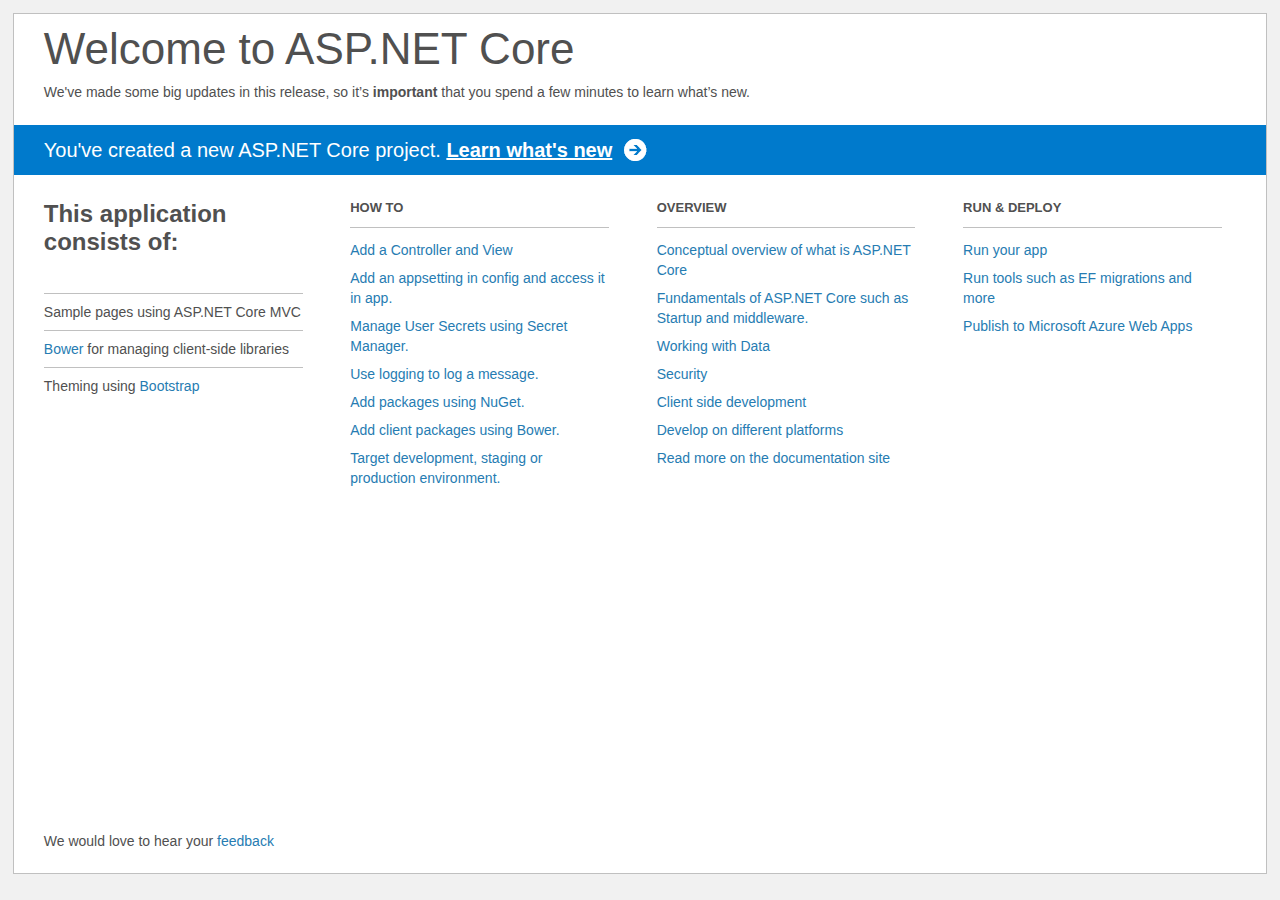
<file: src/SimpleASPNetSample/Project_Readme.html>
﻿<!DOCTYPE html>
<html lang="en">
<head>
    <meta charset="utf-8" />
    <title>Welcome to ASP.NET Core</title>
    <style>
        html {
            background: #f1f1f1;
            height: 100%;
        }

        body {
            background: #fff;
            color: #505050;
            font: 14px 'Segoe UI', tahoma, arial, helvetica, sans-serif;
            margin: 1%;
            min-height: 95.5%;
            border: 1px solid silver;
            position: relative;
        }

        #header {
            padding: 0;
        }

            #header h1 {
                font-size: 44px;
                font-weight: normal;
                margin: 0;
                padding: 10px 30px 10px 30px;
            }

            #header span {
                margin: 0;
                padding: 0 30px;
                display: block;
            }

            #header p {
                font-size: 20px;
                color: #fff;
                background: #007acc;
                padding: 0 30px;
                line-height: 50px;
                margin-top: 25px;

            }

                #header p a {
                    color: #fff;
                    text-decoration: underline;
                    font-weight: bold;
                    padding-right: 35px;
                    background: no-repeat right bottom url([data-uri]);
                }

        #main {
            padding: 5px 30px;
            clear: both;
        }

        .section {
            width: 21.7%;
            float: left;
            margin: 0 0 0 4%;
        }

            .section h2 {
                font-size: 13px;
                text-transform: uppercase;
                margin: 0;
                border-bottom: 1px solid silver;
                padding-bottom: 12px;
                margin-bottom: 8px;
            }

            .section.first {
                margin-left: 0;
            }

                .section.first h2 {
                    font-size: 24px;
                    text-transform: none;
                    margin-bottom: 25px;
                    border: none;
                }

                .section.first li {
                    border-top: 1px solid silver;
                    padding: 8px 0;
                }

            .section.last {
                margin-right: 0;
            }

        ul {
            list-style: none;
            padding: 0;
            margin: 0;
            line-height: 20px;
        }

        li {
            padding: 4px 0;
        }

        a {
            color: #267cb2;
            text-decoration: none;
        }

            a:hover {
                text-decoration: underline;
            }

        #footer {
            clear: both;
            padding-top: 50px;
        }

            #footer p {
                position: absolute;
                bottom: 10px;
            }
    </style>
</head>
<body>

    <div id="header">
        <h1>Welcome to ASP.NET Core</h1>
        <span>
            We've made some big updates in this release, so it’s <b>important</b> that you spend
            a few minutes to learn what’s new.
        </span>
        <p>You've created a new ASP.NET Core project. <a href="http://go.microsoft.com/fwlink/?LinkId=518016">Learn what's new</a></p>
    </div>

    <div id="main">
        <div class="section first">
            <h2>This application consists of:</h2>
            <ul>
                <li>Sample pages using ASP.NET Core MVC</li>
                <li><a href="http://go.microsoft.com/fwlink/?LinkId=518004">Bower</a> for managing client-side libraries</li>
                <li>Theming using <a href="http://go.microsoft.com/fwlink/?LinkID=398939">Bootstrap</a></li>
            </ul>
        </div>
        <div class="section">
            <h2>How to</h2>
            <ul>
                <li><a href="http://go.microsoft.com/fwlink/?LinkID=398600">Add a Controller and View</a></li>
                <li><a href="http://go.microsoft.com/fwlink/?LinkID=699562">Add an appsetting in config and access it in app.</a></li>
                <li><a href="http://go.microsoft.com/fwlink/?LinkId=699315">Manage User Secrets using Secret Manager.</a></li>
                <li><a href="http://go.microsoft.com/fwlink/?LinkId=699316">Use logging to log a message.</a></li>
                <li><a href="http://go.microsoft.com/fwlink/?LinkId=699317">Add packages using NuGet.</a></li>
                <li><a href="http://go.microsoft.com/fwlink/?LinkId=699318">Add client packages using Bower.</a></li>
                <li><a href="http://go.microsoft.com/fwlink/?LinkId=699319">Target development, staging or production environment.</a></li>
            </ul>
        </div>
        <div class="section">
            <h2>Overview</h2>
            <ul>
                <li><a href="http://go.microsoft.com/fwlink/?LinkId=518008">Conceptual overview of what is ASP.NET Core</a></li>
                <li><a href="http://go.microsoft.com/fwlink/?LinkId=699320">Fundamentals of ASP.NET Core such as Startup and middleware.</a></li>
                <li><a href="http://go.microsoft.com/fwlink/?LinkId=398602">Working with Data</a></li>
                <li><a href="http://go.microsoft.com/fwlink/?LinkId=398603">Security</a></li>
                <li><a href="http://go.microsoft.com/fwlink/?LinkID=699321">Client side development</a></li>
                <li><a href="http://go.microsoft.com/fwlink/?LinkID=699322">Develop on different platforms</a></li>
                <li><a href="http://go.microsoft.com/fwlink/?LinkID=699323">Read more on the documentation site</a></li>
            </ul>
        </div>
        <div class="section last">
            <h2>Run & Deploy</h2>
            <ul>
                <li><a href="http://go.microsoft.com/fwlink/?LinkID=517851">Run your app</a></li>
                <li><a href="http://go.microsoft.com/fwlink/?LinkID=517853">Run tools such as EF migrations and more</a></li>
                <li><a href="http://go.microsoft.com/fwlink/?LinkID=398609">Publish to Microsoft Azure Web Apps</a></li>
            </ul>
        </div>

        <div id="footer">
            <p>We would love to hear your <a href="http://go.microsoft.com/fwlink/?LinkId=518015">feedback</a></p>
        </div>
    </div>

</body>
</html>
</file>
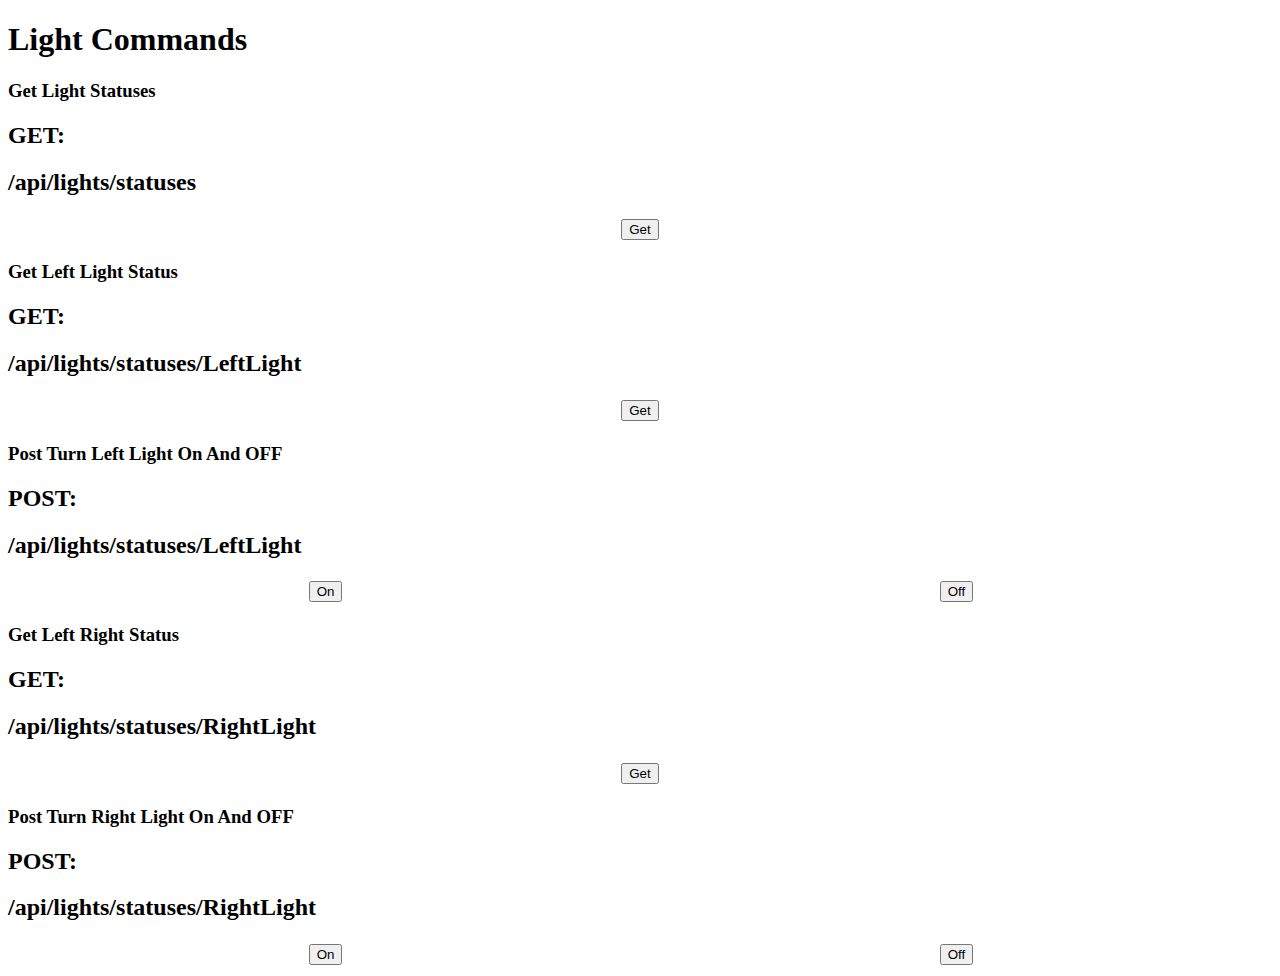
<file: src/SimpleASPNetSample/wwwroot/Lights.html>
﻿<!DOCTYPE html>
<html>
<head>
    <title>Lights</title>
</head>
<body>
    <h1 class="type-splitter">Light Commands</h1>
  
    <!--For Getting light statuses-->
    <div class="row">
        <div class="col-md-12">
            <div class="panel panel-primary">
                <div class="panel-heading">
                    <h3 class="panel-title">Get Light Statuses</h3>
                </div>
                <div class="panel-body">
                    <div class="row">
                        <div class="form-group">
                            <h2 class="col-sm-1 control-label">GET:</h2>
                            <div class="col-sm-10 col-xs-10 col-md-10">
                                <h2> /api/lights/statuses</h2>
                            </div>
                        </div>
                        <div class="col-lg-offset-10 col-md-ofset-10 col-sm-offset-9 col-xs-offset-7">
                            <table style="width:100%">
                                <tr>
                                    <th><button id="ButtonLightStatuses" type="button" class="btn btn-lg btn-success control ">Get</button></th>
                                </tr>
                            </table>
                        </div>
                    </div>
                    <span id="lightStatusesResult"></span>
                </div>

            </div>
        </div>
    </div>
    <!--For Getting Light statuses-->
    <!--For Getting Left Light status-->
    <div class="row">
        <div class="col-md-12">
            <div class="panel panel-info  ">
                <div class="panel-heading">
                    <h3 class="panel-title">Get Left Light Status</h3>
                </div>
                <div class="panel-body">
                    <div class="row">
                        <div class="form-group">
                            <h2 class="col-sm-1 control-label">GET:</h2>
                            <div class="col-sm-10 col-xs-10 col-md-10">
                                <h2> /api/lights/statuses/LeftLight</h2>
                            </div>
                        </div>
                        <div class="col-lg-offset-10 col-md-ofset-10 col-sm-offset-9 col-xs-offset-7">
                            <table style="width:100%">
                                <tr>
                                    <th><button id="ButtonLightStatusLeft" type="button" class="btn btn-lg btn-success control ">Get</button></th>
                                </tr>
                            </table>
                        </div>
                    </div>
                    <span>
                        <div id="lightStatuseLeftResult">
                        </div>
                    </span>
                </div>
            </div>
        </div>
    </div>
    <!--For Getting Left Light status-->
    <!-- Set Left Light status-->
    <div class="row">
        <div class="col-md-12">
            <div class="panel panel-warning ">
                <div class="panel-heading">
                    <h3 class="panel-title">Post Turn Left Light On And OFF</h3>
                </div>
                <div class="panel-body">
                    <div class="row">
                        <div class="form-group">
                            <h2 class="col-sm-1 control-label">POST:</h2>
                            <div class="col-sm-10 col-xs-10 col-md-10">
                                <h2> /api/lights/statuses/LeftLight</h2>
                            </div>
                        </div>
                        <div class="col-lg-offset-10 col-md-ofset-10 col-sm-offset-9 col-xs-offset-7">
                            <table style="width:100%">
                                <tr>
                                    <th><button id="ButtonTurnLeftLightOn" type="button" class="btn btn-lg btn-success control ">On</button></th>
                                    <th><button id="ButtonTurnLeftLightOff" type="button" class="btn btn-lg btn-danger control ">Off</button></th>
                                </tr>
                            </table>
                        </div>
                    </div>
                    <span>
                        <div id="lightStatuseLeftResultChange">
                        </div>
                    </span>
                </div>
            </div>
        </div>
    </div>
    <!--Set Left Left Light status-->
    <!--For Getting Right Light status-->
    <div class="row">
        <div class="col-md-12">
            <div class="panel panel-info ">
                <div class="panel-heading">
                    <h3 class="panel-title">Get Left Right Status</h3>
                </div>
                <div class="panel-body">
                    <div class="row">
                        <div class="form-group">
                            <h2 class="col-sm-1 control-label">GET:</h2>
                            <div class="col-sm-10 col-xs-10 col-md-10">
                                <h2> /api/lights/statuses/RightLight</h2>
                            </div>
                        </div>
                        <div class="col-lg-offset-10 col-md-ofset-10 col-sm-offset-9 col-xs-offset-7">
                            <table style="width:100%">
                                <tr>
                                    <th><button id="ButtonLightStatusRight" type="button" class="btn btn-lg btn-success control ">Get</button></th>
                                </tr>
                            </table>
                        </div>
                    </div>
                    <span>
                        <div id="lightStatuseRightResult">
                        </div>
                    </span>
                </div>
            </div>
        </div>
    </div>
    <!--For Getting Right Light status-->
    <!--Set Right Light status-->
    <div class="row">
        <div class="col-md-12">
            <div class="panel panel-warning ">
                <div class="panel-heading">
                    <h3 class="panel-title">Post Turn Right Light On And OFF</h3>
                </div>
                <div class="panel-body">
                    <div class="row">
                        <div class="form-group">
                            <h2 class="col-sm-1 control-label">POST:</h2>
                            <div class="col-sm-10 col-xs-10 col-md-10">
                                <h2> /api/lights/statuses/RightLight</h2>
                            </div>
                        </div>
                        <div class="col-lg-offset-10 col-md-ofset-10 col-sm-offset-9 col-xs-offset-7">
                            <table style="width:100%">
                                <tr>
                                    <th><button id="ButtonTurnRightLightOn" type="button" class="btn btn-lg btn-success control ">On</button></th>
                                    <th><button id="ButtonTurnRightLightOff" type="button" class="btn btn-lg btn-danger control ">Off</button></th>
                                </tr>
                            </table>
                        </div>
                    </div>
                    <span>
                        <div id="lightStatuseRightResultChange">
                        </div>
                    </span>
                </div>
            </div>
        </div>
    </div>
    <!--Set Right light status-->
    <script src="js/HttpClient.js"></script>
    <script src="js/LightStatus.js"></script>   
</body>
</html>
</file>
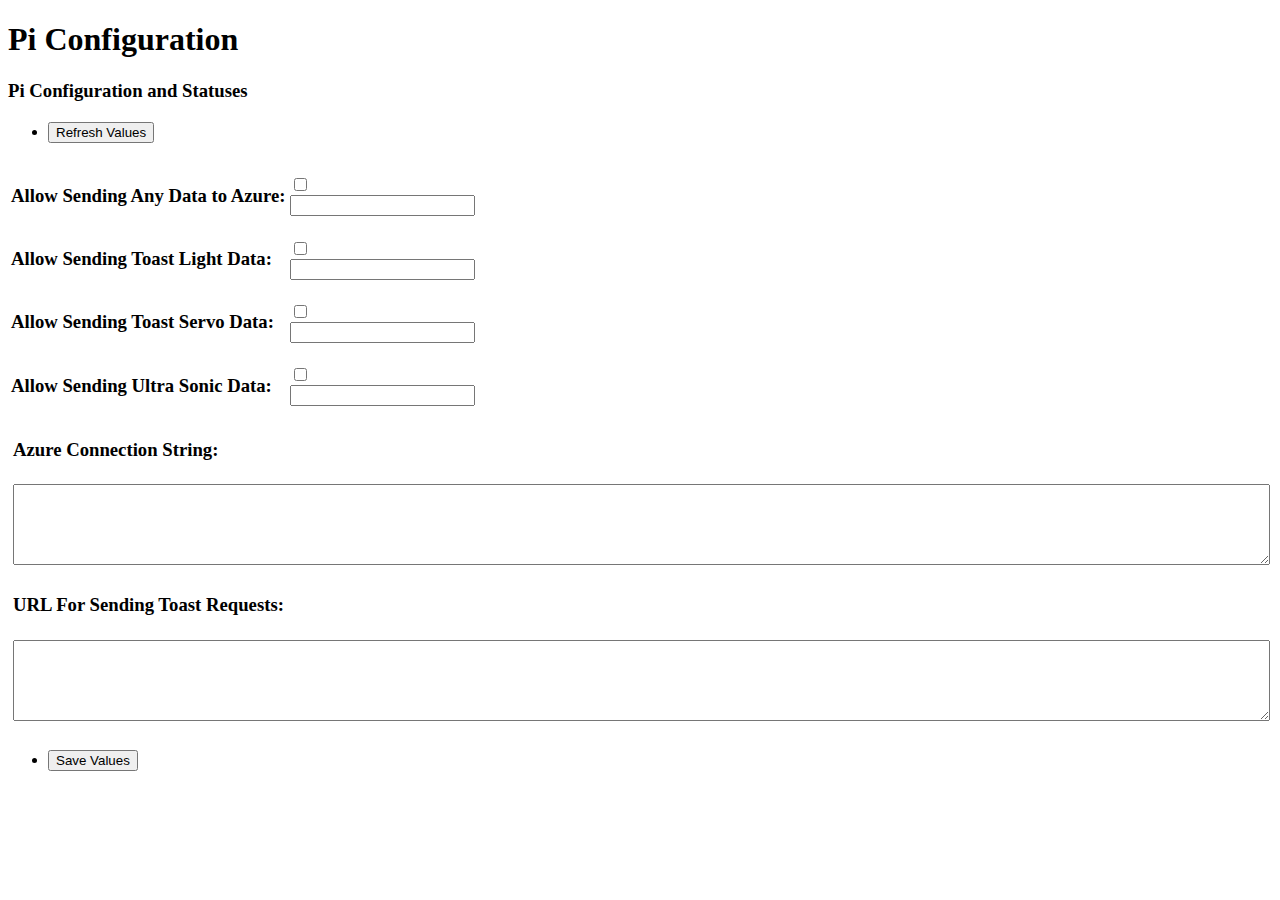
<file: src/SimpleASPNetSample/wwwroot/PiConfiguration.html>
﻿<!DOCTYPE html>
<html>
<head>
    <title>Configuration</title>
</head>
<body>
    <h1 class="type-splitter">Pi Configuration</h1>

    <!--For Getting light statuses-->
    <div class="row">
        <div class="col-md-12">
            <div class="panel panel-info">
                <div class="panel-heading">
                    <h3 class="panel-title">Pi Configuration and Statuses</h3>
                </div>
                <div class="panel-body">
                    <div id="rowRefreshSave" class="row" style="margin-top:20px;">
                        <div class="col-lg-offset-10 col-md-ofset-11 col-sm-offset-9 col-xs-offset-4">
                            <ul class="list-inline">                               
                                <li>
                                    <button id="ButtonConfigurationRefresh" type="button" class="btn btn-lg btn-primary control Button-Margin-LeftRight ">Refresh Values</button>
                                </li>
                            </ul>
                        </div>
                    </div>
                    <div id="rowToggle" style="margin-top: 20px;"  class="row">
                        <table class="table ConfigurationTable table-striped table-bordered">
                            <tbody>
                                <tr>
                                    <td><h3>Allow Sending Any Data to Azure:</h3></td>
                                    <td>
                                        <label class="switch">
                                            <input type="checkbox" id="tglAllowSendingofData">
                                            <div class="slider round">
                                            </div>
                                            <input />
                                        </label>
                                    </td>
                                </tr>
                                <tr>
                                    <td><h3>Allow Sending Toast Light Data:</h3></td>
                                    <td>
                                        <label class="switch">
                                            <input type="checkbox" id="tglAllowSendingToastLightData">
                                            <div class="slider round">
                                            </div>
                                            <input />
                                        </label>
                                    </td>
                                </tr>
                                <tr>
                                    <td><h3>Allow Sending Toast Servo Data:</h3></td>
                                    <td>
                                        <label class="switch">
                                            <input type="checkbox" id="tglAllowSendingToastServoData">
                                            <div class="slider round">
                                            </div>
                                            <input />
                                        </label>
                                    </td>
                                </tr>
                                <tr>
                                    <td><h3>Allow Sending Ultra Sonic Data:</h3></td>
                                    <td>
                                        <label class="switch">
                                            <input type="checkbox" id="tglAllowSendingUltraSonicData">
                                            <div class="slider round">
                                            </div>
                                            <input />
                                        </label>
                                    </td>
                                </tr>
                            </tbody>
                        </table>                       
                    </div>
                    <div id="RowAzureConnectinString" class="row" style="margin-top:20px;">
                        <h3 style="margin-left:5px">Azure Connection String:</h3>
                        <textarea class="form-control" rows="5" id="AzureConnectinString" style="width:99%;margin:5px"></textarea>
                    </div>
                    <div id="RowAzureToastServiceURL" class="row" style="margin-top:20px;">
                        <h3 style="margin-left:5px">URL For Sending Toast Requests:</h3>
                        <textarea class="form-control" rows="5" id="AzureToastServiceURL" style="width:99%;margin:5px"></textarea>
                    </div>
                    <div id="rowRefreshSave" class="row" style="margin-top:20px;">  
                        <div class="col-lg-offset-10 col-md-ofset-11 col-sm-offset-9 col-xs-offset-4">
                            <ul class="list-inline">
                                <li>
                                    <button id="ButtonConfigurationSave" type="button" class="btn btn-lg btn-success control Button-Margin-LeftRight">Save Values</button>
                                </li>                             
                          </ul>
                        </div>
                 </div>
        </div>
    </div>

    <script src="js/HttpClient.js"></script>
    <script src="js/PiConfiguration.js"></script>
</body>
</html>
</file>
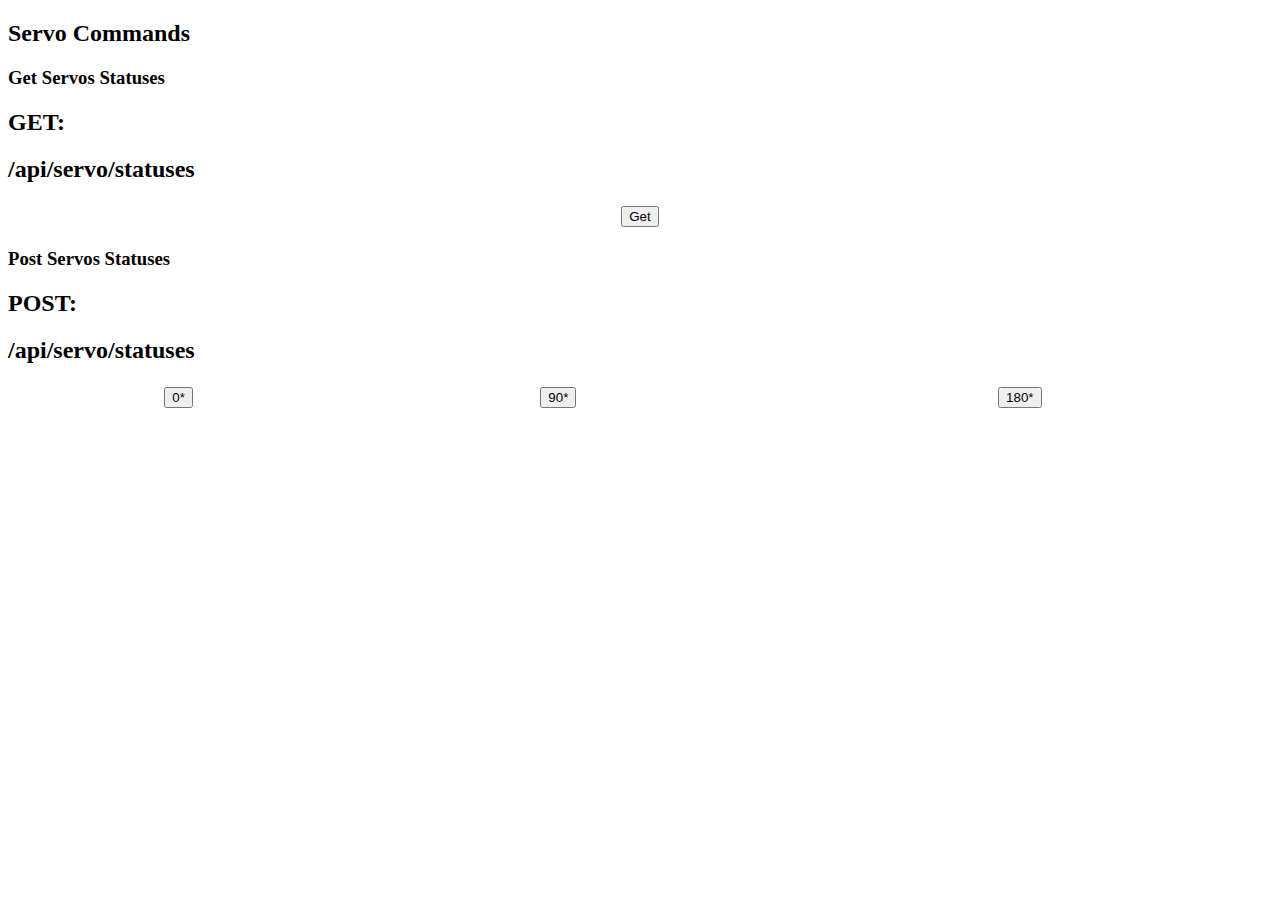
<file: src/SimpleASPNetSample/wwwroot/Servos.html>
﻿<!DOCTYPE html>
<html>
<head>
    <title>Servos</title>
</head>
<body>
    <h2 class="type-splitter">Servo Commands</h2>
    <!--For Getting Servo statuses-->
    <div class="row">
        <div class="col-md-12">
            <div class="panel panel-primary">
                <div class="panel-heading">
                    <h3 class="panel-title">Get Servos Statuses</h3>
                </div>
                <div class="panel-body ">
                    <div class="row">
                        <div class="form-group">
                            <h2 class="col-sm-1 control-label">GET:</h2>
                            <div class="col-sm-10 col-xs-10 col-md-10">
                                <h2> /api/servo/statuses</h2>
                            </div>
                        </div>
                        <div class="col-lg-offset-10 col-md-ofset-10 col-sm-offset-9 col-xs-offset-7">
                            <table style="width:100%">
                                <tr>
                                    <th><button id="ButtonServoStatus" type="button" class="btn btn-lg btn-success control ">Get</button></th>
                                </tr>
                            </table>
                        </div>
                    </div>
                    <span id="ServoStatus"></span>
                </div>

            </div>
        </div>
    </div>
    <!--End Span For Getting servo statuses-->
    <!--For Setting Servo statuses-->
    <div class="row">
        <div class="col-md-12">
            <div class="panel panel-info">
                <div class="panel-heading">
                    <h3 class="panel-title">Post Servos Statuses</h3>
                </div>
                <div class="panel-body">
                    <div class="row">
                        <div class="form-group">
                            <h2 class="col-sm-1 control-label">POST:</h2>
                            <div class="col-sm-10 col-xs-10 col-md-10">
                                <h2> /api/servo/statuses</h2>
                            </div>
                        </div>
                        <div class="col-lg-offset-9 col-md-ofset-9 col-sm-offset-8 col-xs-offset-6">
                            <table style="width:100%">
                                <tr>
                                    <th><button id="ButtonServoStatus0" type="button" class="btn btn-lg btn-success control ">0* </button></th>
                                    <th><button id="ButtonServoStatus90" type="button" class="btn btn-lg btn-info control ">90* </button></th>
                                    <th><button id="ButtonServoStatus180" type="button" class="btn btn-lg btn-warning control ">180* </button></th>
                                </tr>
                            </table>
                        </div>
                    </div>
                    <span id="ServoChangeStatusResults"></span>
                </div>

            </div>
        </div>
    </div>
    <!--End Span For Getting servo statuses-->

    <script src="js/HttpClient.js"></script>
    <script src="js/ServoStatus.js"></script>
</body>
</html>
</file>
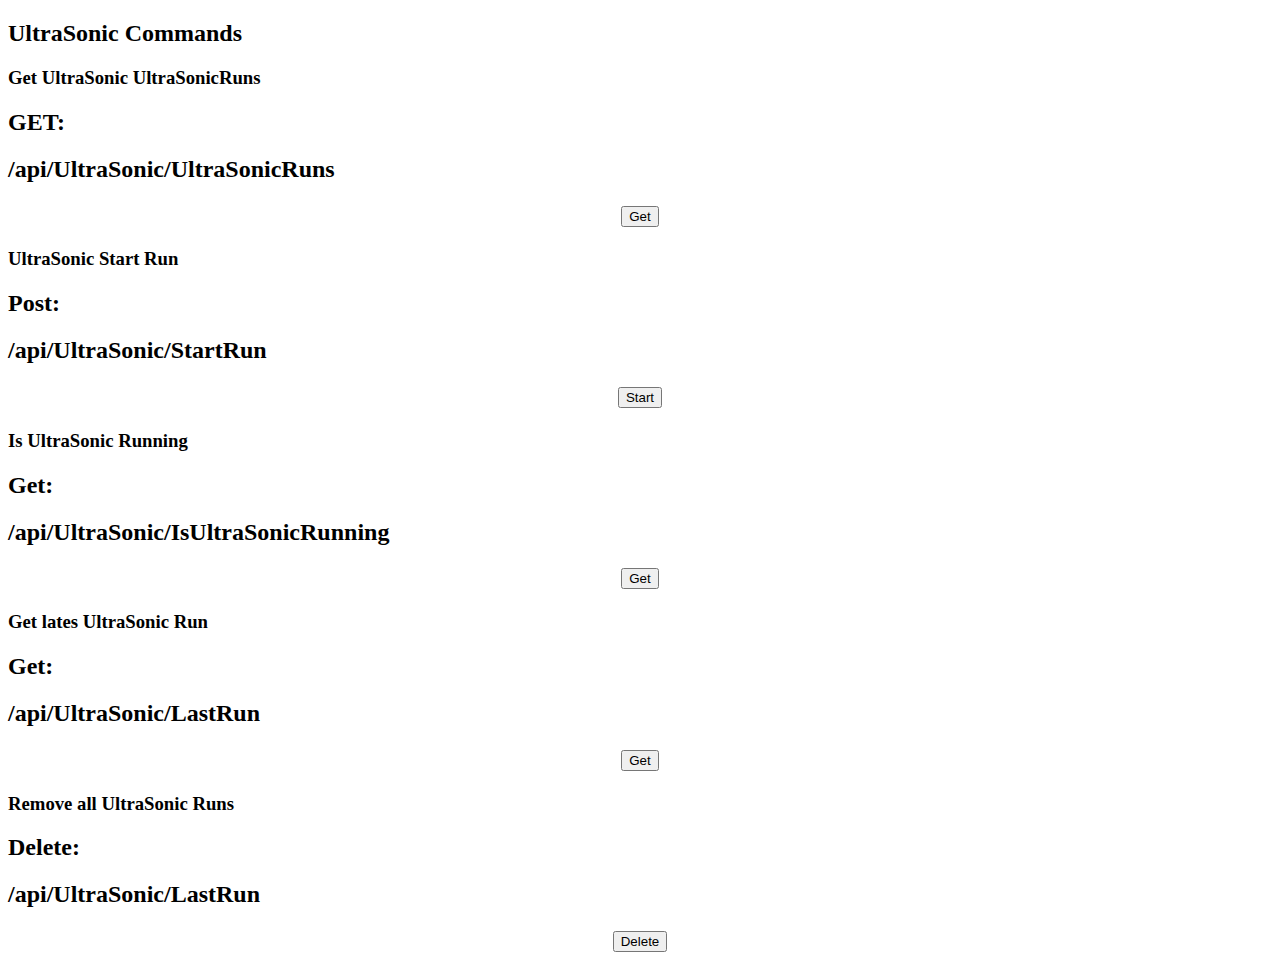
<file: src/SimpleASPNetSample/wwwroot/UltraSonic.html>
﻿<!DOCTYPE html>
<html>
<head>
    <title>UltraSonic</title>
</head>
<body>
    <h2 class="type-splitter">UltraSonic Commands</h2>

    <!--Span For Getting Ultra Sonic Data-->
    <div class="row">
        <div class="col-md-12">
            <div class="panel panel-primary">
                <div class="panel-heading">
                    <h3 class="panel-title">Get UltraSonic UltraSonicRuns</h3>
                </div>
                <div class="panel-body">
                    <div class="row">
                        <div class="form-group">
                            <h2 class="col-sm-1 control-label">GET:</h2>
                            <div class="col-sm-10 col-xs-10 col-md-10">
                                <h2> /api/UltraSonic/UltraSonicRuns</h2>
                            </div>
                        </div>
                        <div class="col-lg-offset-10 col-md-ofset-10 col-sm-offset-9 col-xs-offset-7">
                            <table style="width:100%">
                                <tr>
                                    <th><button id="ButtonUltraSonicStatus" type="button" class="btn btn-lg btn-success control ">Get</button></th>
                                </tr>
                            </table>
                        </div>
                    </div>
                    <span id="UltraSonicStatusResult"></span>
                </div>
            </div>
        </div>
    </div>
    <!--End Span For Getting Ultra Sonic Data-->

    <!--Span For Getting Ultra Sonic Data-->
    <div class="row">
        <div class="col-md-12">
            <div class="panel panel-info">
                <div class="panel-heading">
                    <h3 class="panel-title">UltraSonic Start Run</h3>
                </div>
                <div class="panel-body">
                    <div class="row">
                        <div class="form-group">
                            <h2 class="col-sm-1 control-label">Post:</h2>
                            <div class="col-sm-10 col-xs-10 col-md-10">
                                <h2> /api/UltraSonic/StartRun</h2>
                            </div>
                        </div>
                        <div class="col-lg-offset-10 col-md-ofset-10 col-sm-offset-9 col-xs-offset-7">
                            <table style="width:100%">
                                <tr>
                                    <th><button id="ButtonUltraSonicStartRun" type="button" class="btn btn-lg btn-success control ">Start</button></th>
                                </tr>
                            </table>
                        </div>
                    </div>
                    <span id="UltraSonicStartStatusResult"></span>
                </div>
            </div>
        </div>
    </div>
    <!--End Span For Getting Ultra Sonic Data-->

    <!--Span for Is UltraSonic Running-->
    <div class="row">
        <div class="col-md-12">
            <div class="panel panel-info">
                <div class="panel-heading">
                    <h3 class="panel-title">Is UltraSonic Running</h3>
                </div>
                <div class="panel-body">
                    <div class="row">
                        <div class="form-group">
                            <h2 class="col-sm-1 control-label">Get:</h2>
                            <div class="col-sm-10 col-xs-10 col-md-10">
                                <h2> /api/UltraSonic/IsUltraSonicRunning</h2>
                            </div>
                        </div>
                        <div class="col-lg-offset-10 col-md-ofset-10 col-sm-offset-9 col-xs-offset-7">
                            <table style="width:100%">
                                <tr>
                                    <th><button id="ButtonIsUltraSonicsRunning" type="button" class="btn btn-lg btn-success control ">Get</button></th>
                                </tr>
                            </table>
                        </div>
                    </div>
                    <span id="IsUltraSonicRunningResult"></span>
                </div>
            </div>
        </div>
    </div>
    <!--Span for Is UltraSonic Running-->

    <!--Span For Getting Ultra Sonic Data-->
    <div class="row">
        <div class="col-md-12">
            <div class="panel panel-default">
                <div class="panel-heading">
                    <h3 class="panel-title">Get lates UltraSonic Run</h3>
                </div>
                <div class="panel-body">
                    <div class="row">
                        <div class="form-group">
                            <h2 class="col-sm-1 control-label">Get:</h2>
                            <div class="col-sm-10 col-xs-10 col-md-10">
                                <h2> /api/UltraSonic/LastRun</h2>
                            </div>
                        </div>
                        <div class="col-lg-offset-10 col-md-ofset-10 col-sm-offset-9 col-xs-offset-7">
                            <table style="width:100%">
                                <tr>
                                    <th><button id="ButtonUltraSonicLastRun" type="button" class="btn btn-lg btn-success control ">Get</button></th>
                                </tr>
                            </table>
                        </div>
                    </div>
                    <span id="UltraSonicLatestRunResult"></span>
                </div>
            </div>
        </div>
    </div>
    <!--End Span For Getting Ultra Sonic Data-->
    
    <!--Span For clearing Ultra Sonic Data-->
    <div class="row">
        <div class="col-md-12">
            <div class="panel panel-warning">
                <div class="panel-heading">
                    <h3 class="panel-title">Remove all UltraSonic Runs</h3>
                </div>
                <div class="panel-body">
                    <div class="row">
                        <div class="form-group">
                            <h2 class="col-sm-1 control-label">Delete:</h2>
                            <div class="col-sm-10 col-xs-10 col-md-10">
                                <h2> /api/UltraSonic/LastRun</h2>
                            </div>
                        </div>
                        <div class="col-lg-offset-10 col-md-ofset-10 col-sm-offset-9 col-xs-offset-7">
                            <table style="width:100%">
                                <tr>
                                    <th><button id="ButtonRemoveUltraSonicsRun" type="button" class="btn btn-lg btn-danger control ">Delete</button></th>
                                </tr>
                            </table>
                        </div>
                    </div>
                    <span id="UltraSonicRemovalResult"></span>
                </div>
            </div>
        </div>
    </div>
    <!--End Span For Getting Ultra Sonic Data-->
    


    <script src="js/HttpClient.js"></script>
    <script src="js/UltraSonic.js"></script>
</body>
</html>
</file>
